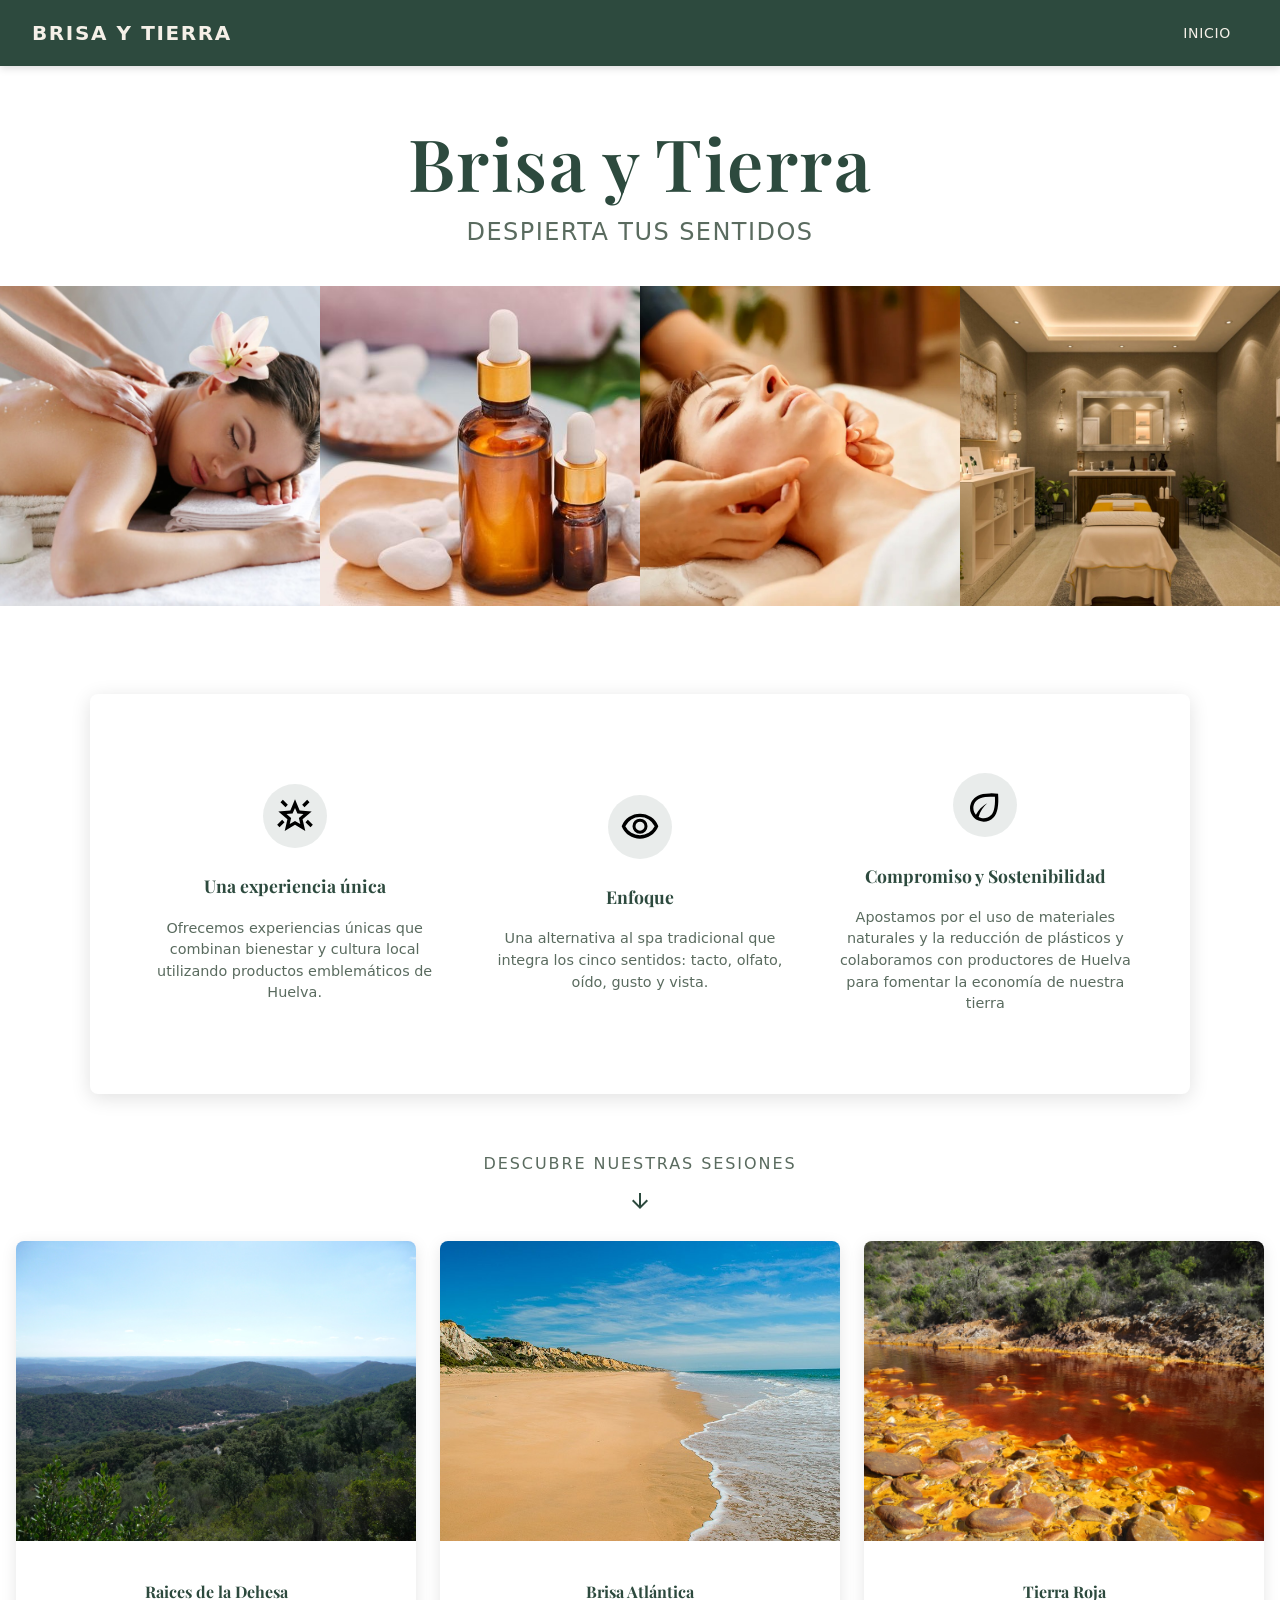
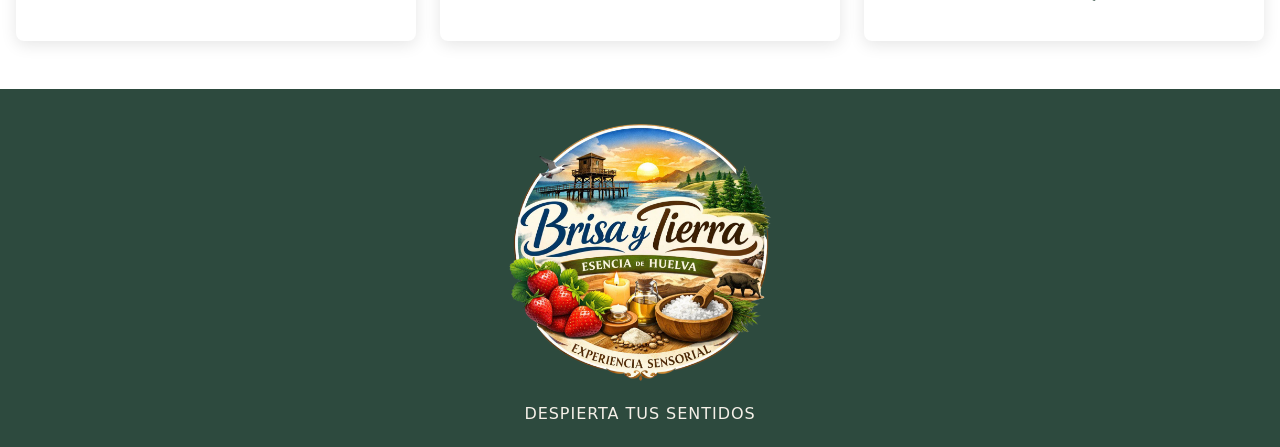
<file: index.html>
<!DOCTYPE html>
<html lang="es">
<head>
  <meta charset="UTF-8">
  <meta name="viewport" content="width=device-width, initial-scale=1.0">
  <title>Brisa y Tierra</title>
  <link rel="preconnect" href="https://fonts.googleapis.com">
  <link rel="preconnect" href="https://fonts.gstatic.com" crossorigin>
  <link href="https://fonts.googleapis.com/css2?family=Playfair+Display:wght@400;600;700&display=swap" rel="stylesheet">
  <link rel="stylesheet" href="css/styles.css">
</head>
<body>
  <header class="top-bar">
    <a href="index.html" class="company-name-link"><h1 class="company-name">BRISA Y TIERRA</h1></a>
    <div class="nav-overlay" aria-hidden="true" id="nav-overlay"></div>
    <button type="button" class="hamburger-btn" aria-label="Abrir menú" aria-expanded="false" aria-controls="nav-menu">
      <span class="hamburger-line"></span>
      <span class="hamburger-line"></span>
      <span class="hamburger-line"></span>
    </button>
    <nav id="nav-menu" class="nav-buttons" aria-label="Navegación principal">
      <a href="#" class="nav-button">INICIO</a>
    </nav>
  </header>

  <main>
    <div class="hero-content">
      <h2 class="main-title">Brisa y Tierra</h2>
      <p class="hero-tagline">Despierta tus sentidos</p>
    </div>

    <div class="carousel-wrapper">
      <div class="carousel-track" aria-label="Carrusel de imágenes">
        <img src="img/massage-image.jpg" alt="" class="carousel-img" width="500" height="320">
        <img src="img/aromatherapy-image.jpg" alt="" class="carousel-img" width="500" height="320">
        <img src="img/face-massage-image.jpg" alt="" class="carousel-img" width="500" height="320">
        <img src="img/massage-room-image.jpg" alt="" class="carousel-img" width="500" height="320">
        <img src="img/massage-image.jpg" alt="" class="carousel-img" width="500" height="320">
        <img src="img/aromatherapy-image.jpg" alt="" class="carousel-img" width="500" height="320">
        <img src="img/face-massage-image.jpg" alt="" class="carousel-img" width="500" height="320">
        <img src="img/massage-room-image.jpg" alt="" class="carousel-img" width="500" height="320">
        <img src="img/massage-image.jpg" alt="" class="carousel-img" width="500" height="320">
        <img src="img/aromatherapy-image.jpg" alt="" class="carousel-img" width="500" height="320">
        <img src="img/face-massage-image.jpg" alt="" class="carousel-img" width="500" height="320">
        <img src="img/massage-room-image.jpg" alt="" class="carousel-img" width="500" height="320">
      </div>
    </div>

    <section class="info-rectangle">
      <div class="info-third">
        <div class="info-icon"><img src="img/star-icon.svg" alt="star-icon" role="presentation"></div>
        <p class="info-title"><strong>Una experiencia única</strong></p>
        <p class="info-text">Ofrecemos experiencias únicas que combinan bienestar y cultura local utilizando productos emblemáticos de Huelva.</p>
      </div>
      <div class="info-third">
        <div class="info-icon"><img src="img/eye-icon.svg" alt="eye-icon" role="presentation"></div>
        <p class="info-title"><strong>Enfoque</strong></p>
        <p class="info-text">Una alternativa al spa tradicional que integra los cinco sentidos: tacto, olfato, oído, gusto y vista.</p>
      </div>
      <div class="info-third">
        <div class="info-icon"><img src="img/leaf-icon.svg" alt="leaf-icon" role="presentation"></div>
        <p class="info-title"><strong>Compromiso y Sostenibilidad</strong></p>
        <p class="info-text">Apostamos por el uso de materiales naturales y la reducción de plásticos y colaboramos con productores de Huelva para fomentar la economía de nuestra tierra</p>
      </div>
    </section>

    <div class="scroll-hint">
      <p class="scroll-hint-text">DESCUBRE NUESTRAS SESIONES</p>
      <div class="scroll-hint-icon" aria-hidden="true">
        <img src="img/arrow-down-icon.svg" alt="arrow-down-icon" role="presentation">
      </div>
    </div>

    <section class="feature-squares" aria-label="Sesiones destacadas">
      <a href="html/session-1.html" class="feature-square" aria-label="Ver sesión Raices de la Dehesa">
        <div class="feature-square-img-wrap">
          <img src="img/huelva-mountains-image.jpg" alt="Raices de la Dehesa" class="feature-square-img">
        </div>
        <p class="feature-square-text">Raices de la Dehesa</p>
      </a>
      <a href="html/session-2.html" class="feature-square" aria-label="Ver sesión Brisa Atlántica">
        <div class="feature-square-img-wrap">
          <img src="img/huelva-beach-image.jpg" alt="Brisa Atlántica" class="feature-square-img">
        </div>
        <p class="feature-square-text">Brisa Atlántica</p>
      </a>
      <a href="html/session-3.html" class="feature-square" aria-label="Ver sesión Tierra Roja">
        <div class="feature-square-img-wrap">
          <img src="img/rio-tinto-huelva-image.jpg" alt="Tierra Roja" class="feature-square-img">
        </div>
        <p class="feature-square-text">Tierra Roja</p>
      </a>
    </section>
  </main>

  <footer class="site-footer">
    <img src="img/brisa-y-tierra-logo.png" alt="" class="footer-image">
    <p class="footer-tagline">Despierta tus sentidos</p>
  </footer>

  <script src="js/menu.js"></script>
</body>
</html>
</file>
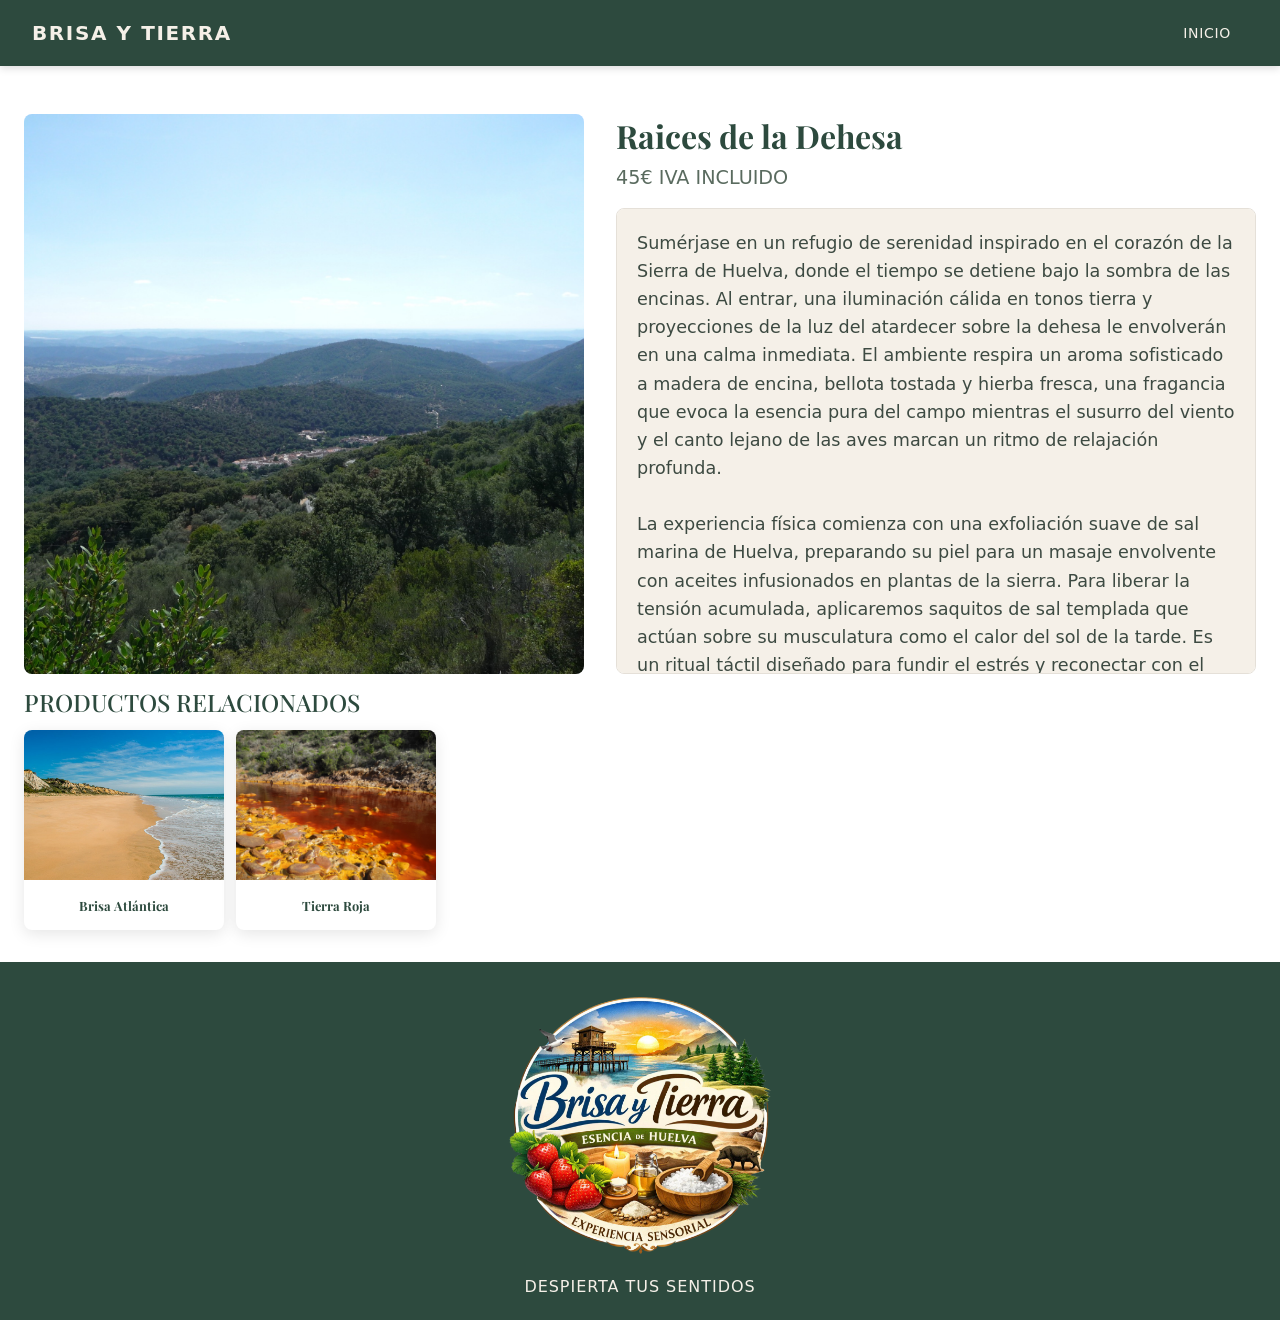
<file: html/session-1.html>
<!DOCTYPE html>
<html lang="es">
<head>
  <meta charset="UTF-8">
  <meta name="viewport" content="width=device-width, initial-scale=1.0">
  <title>Sesión 1 - Brisa y Tierra</title>
  <link rel="preconnect" href="https://fonts.googleapis.com">
  <link rel="preconnect" href="https://fonts.gstatic.com" crossorigin>
  <link href="https://fonts.googleapis.com/css2?family=Playfair+Display:wght@400;600;700&display=swap" rel="stylesheet">
  <link rel="stylesheet" href="../css/styles.css">
</head>
<body>
  <header class="top-bar">
    <a href="../index.html" class="company-name-link"><h1 class="company-name">BRISA Y TIERRA</h1></a>
    <div class="nav-overlay" aria-hidden="true" id="nav-overlay"></div>
    <button type="button" class="hamburger-btn" aria-label="Abrir menú" aria-expanded="false" aria-controls="nav-menu">
      <span class="hamburger-line"></span>
      <span class="hamburger-line"></span>
      <span class="hamburger-line"></span>
    </button>
    <nav id="nav-menu" class="nav-buttons" aria-label="Navegación principal">
      <a href="../index.html" class="nav-button">INICIO</a>
    </nav>
  </header>

  <main>
    <section class="session-card">
      <div class="session-image-column">
        <div class="session-image-wrap">
          <img src="../img/huelva-mountains-image.jpg" alt="huelva-mountains-image" class="session-image">
        </div>
        <div class="related-products-section">
          <p class="related-products-label">PRODUCTOS RELACIONADOS</p>
          <div class="feature-squares feature-squares--small" aria-label="Productos relacionados">
            <a href="session-2.html" class="feature-square" aria-label="Ver sesión Brisa Atlántica">
              <div class="feature-square-img-wrap">
                <img src="../img/huelva-beach-image.jpg" alt="Brisa Atlántica" class="feature-square-img">
              </div>
              <p class="feature-square-text">Brisa Atlántica</p>
            </a>
            <a href="session-3.html" class="feature-square" aria-label="Ver sesión Tierra Roja">
              <div class="feature-square-img-wrap">
                <img src="../img/rio-tinto-huelva-image.jpg" alt="Tierra Roja" class="feature-square-img">
              </div>
              <p class="feature-square-text">Tierra Roja</p>
            </a>
          </div>
        </div>
      </div>
      <div class="session-info">
        <h2 class="session-title">Raices de la Dehesa</h2>
        <p class="session-subtitle">45€ IVA INCLUIDO</p>
        <div class="session-details">
          <p>Sumérjase en un refugio de serenidad inspirado en el corazón de la Sierra de Huelva, donde el tiempo se detiene bajo la sombra de las encinas. Al entrar, una iluminación cálida en tonos tierra y proyecciones de la luz del atardecer sobre la dehesa le envolverán en una calma inmediata. El ambiente respira un aroma sofisticado a madera de encina, bellota tostada y hierba fresca, una fragancia que evoca la esencia pura del campo mientras el susurro del viento y el canto lejano de las aves marcan un ritmo de relajación profunda.
            <br><br>
            La experiencia física comienza con una exfoliación suave de sal marina de Huelva, preparando su piel para un masaje envolvente con aceites infusionados en plantas de la sierra. Para liberar la tensión acumulada, aplicaremos saquitos de sal templada que actúan sobre su musculatura como el calor del sol de la tarde. Es un ritual táctil diseñado para fundir el estrés y reconectar con el bienestar más primario.
            <br><br>
            Para culminar esta inmersión sensorial, podrá disfrutar de una microdegustación de jamón ibérico de bellota, el tesoro de nuestra gastronomía, acompañada de agua mineral cristalina con matices de hierbas aromáticas. Es un cierre sublime que celebra el sabor y la paz de nuestra tierra en una sola sesión de bienestar absoluto.</p>
        </div>
      </div>
    </section>
  </main>

  <footer class="site-footer">
    <img src="../img/brisa-y-tierra-logo.png" alt="" class="footer-image">
    <p class="footer-tagline">Despierta tus sentidos</p>
  </footer>

  <script src="../js/menu.js"></script>
</body>
</html>
</file>
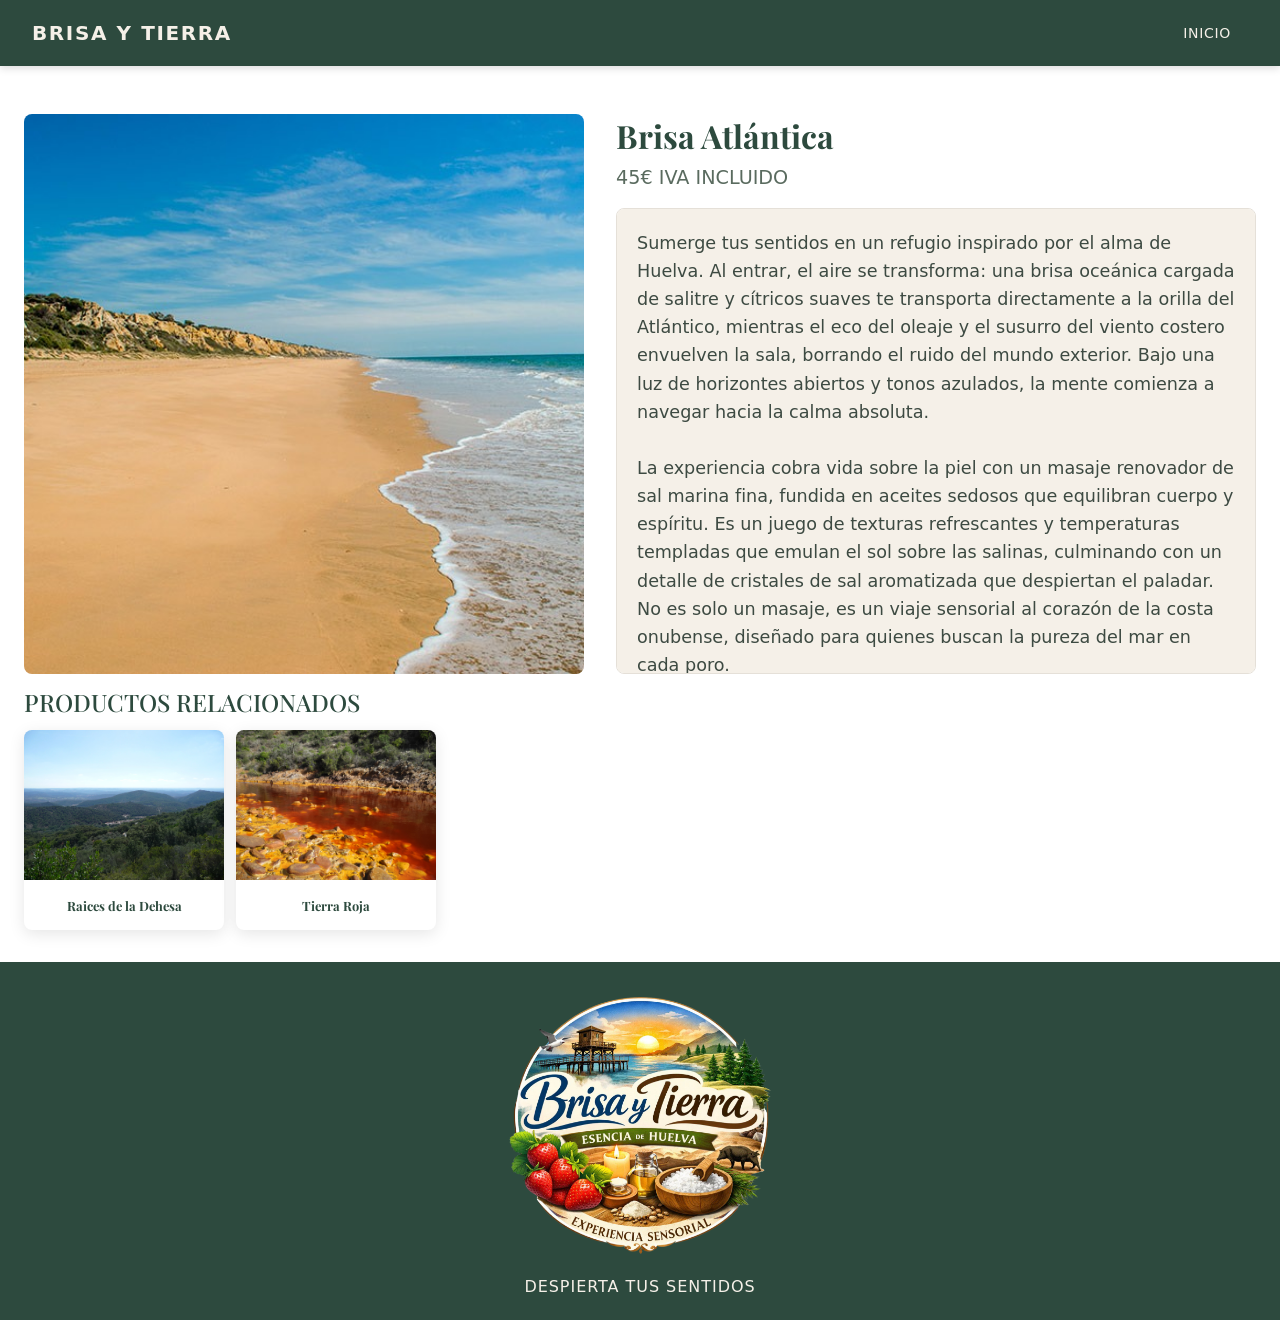
<file: html/session-2.html>
<!DOCTYPE html>
<html lang="es">
<head>
  <meta charset="UTF-8">
  <meta name="viewport" content="width=device-width, initial-scale=1.0">
  <title>Sesión 2 - Brisa y Tierra</title>
  <link rel="preconnect" href="https://fonts.googleapis.com">
  <link rel="preconnect" href="https://fonts.gstatic.com" crossorigin>
  <link href="https://fonts.googleapis.com/css2?family=Playfair+Display:wght@400;600;700&display=swap" rel="stylesheet">
  <link rel="stylesheet" href="../css/styles.css">
</head>
<body>
  <header class="top-bar">
    <a href="../index.html" class="company-name-link"><h1 class="company-name">BRISA Y TIERRA</h1></a>
    <div class="nav-overlay" aria-hidden="true" id="nav-overlay"></div>
    <button type="button" class="hamburger-btn" aria-label="Abrir menú" aria-expanded="false" aria-controls="nav-menu">
      <span class="hamburger-line"></span>
      <span class="hamburger-line"></span>
      <span class="hamburger-line"></span>
    </button>
    <nav id="nav-menu" class="nav-buttons" aria-label="Navegación principal">
      <a href="../index.html" class="nav-button">INICIO</a>
    </nav>
  </header>

  <main>
    <section class="session-card">
      <div class="session-image-column">
        <div class="session-image-wrap">
          <img src="../img/huelva-beach-image.jpg" alt="huelva-beach-image" class="session-image">
        </div>
        <div class="related-products-section">
          <p class="related-products-label">PRODUCTOS RELACIONADOS</p>
          <div class="feature-squares feature-squares--small" aria-label="Productos relacionados">
            <a href="session-1.html" class="feature-square" aria-label="Ver sesión Raices de la Dehesa">
              <div class="feature-square-img-wrap">
                <img src="../img/huelva-mountains-image.jpg" alt="Raices de la Dehesa" class="feature-square-img">
              </div>
              <p class="feature-square-text">Raices de la Dehesa</p>
            </a>
            <a href="session-3.html" class="feature-square" aria-label="Ver sesión Tierra Roja">
              <div class="feature-square-img-wrap">
                <img src="../img/rio-tinto-huelva-image.jpg" alt="Tierra Roja" class="feature-square-img">
              </div>
              <p class="feature-square-text">Tierra Roja</p>
            </a>
          </div>
        </div>
      </div>
      <div class="session-info">
        <h2 class="session-title">Brisa Atlántica</h2>
        <p class="session-subtitle">45€ IVA INCLUIDO</p>
        <div class="session-details">
          <p>Sumerge tus sentidos en un refugio inspirado por el alma de Huelva. Al entrar, el aire se transforma: una brisa oceánica cargada de salitre y cítricos suaves te transporta directamente a la orilla del Atlántico, mientras el eco del oleaje y el susurro del viento costero envuelven la sala, borrando el ruido del mundo exterior. Bajo una luz de horizontes abiertos y tonos azulados, la mente comienza a navegar hacia la calma absoluta.
            <br><br>
            La experiencia cobra vida sobre la piel con un masaje renovador de sal marina fina, fundida en aceites sedosos que equilibran cuerpo y espíritu. Es un juego de texturas refrescantes y temperaturas templadas que emulan el sol sobre las salinas, culminando con un detalle de cristales de sal aromatizada que despiertan el paladar. No es solo un masaje, es un viaje sensorial al corazón de la costa onubense, diseñado para quienes buscan la pureza del mar en cada poro.</p>
        </div>
      </div>
    </section>
  </main>

  <footer class="site-footer">
    <img src="../img/brisa-y-tierra-logo.png" alt="" class="footer-image">
    <p class="footer-tagline">Despierta tus sentidos</p>
  </footer>

  <script src="../js/menu.js"></script>
</body>
</html>
</file>
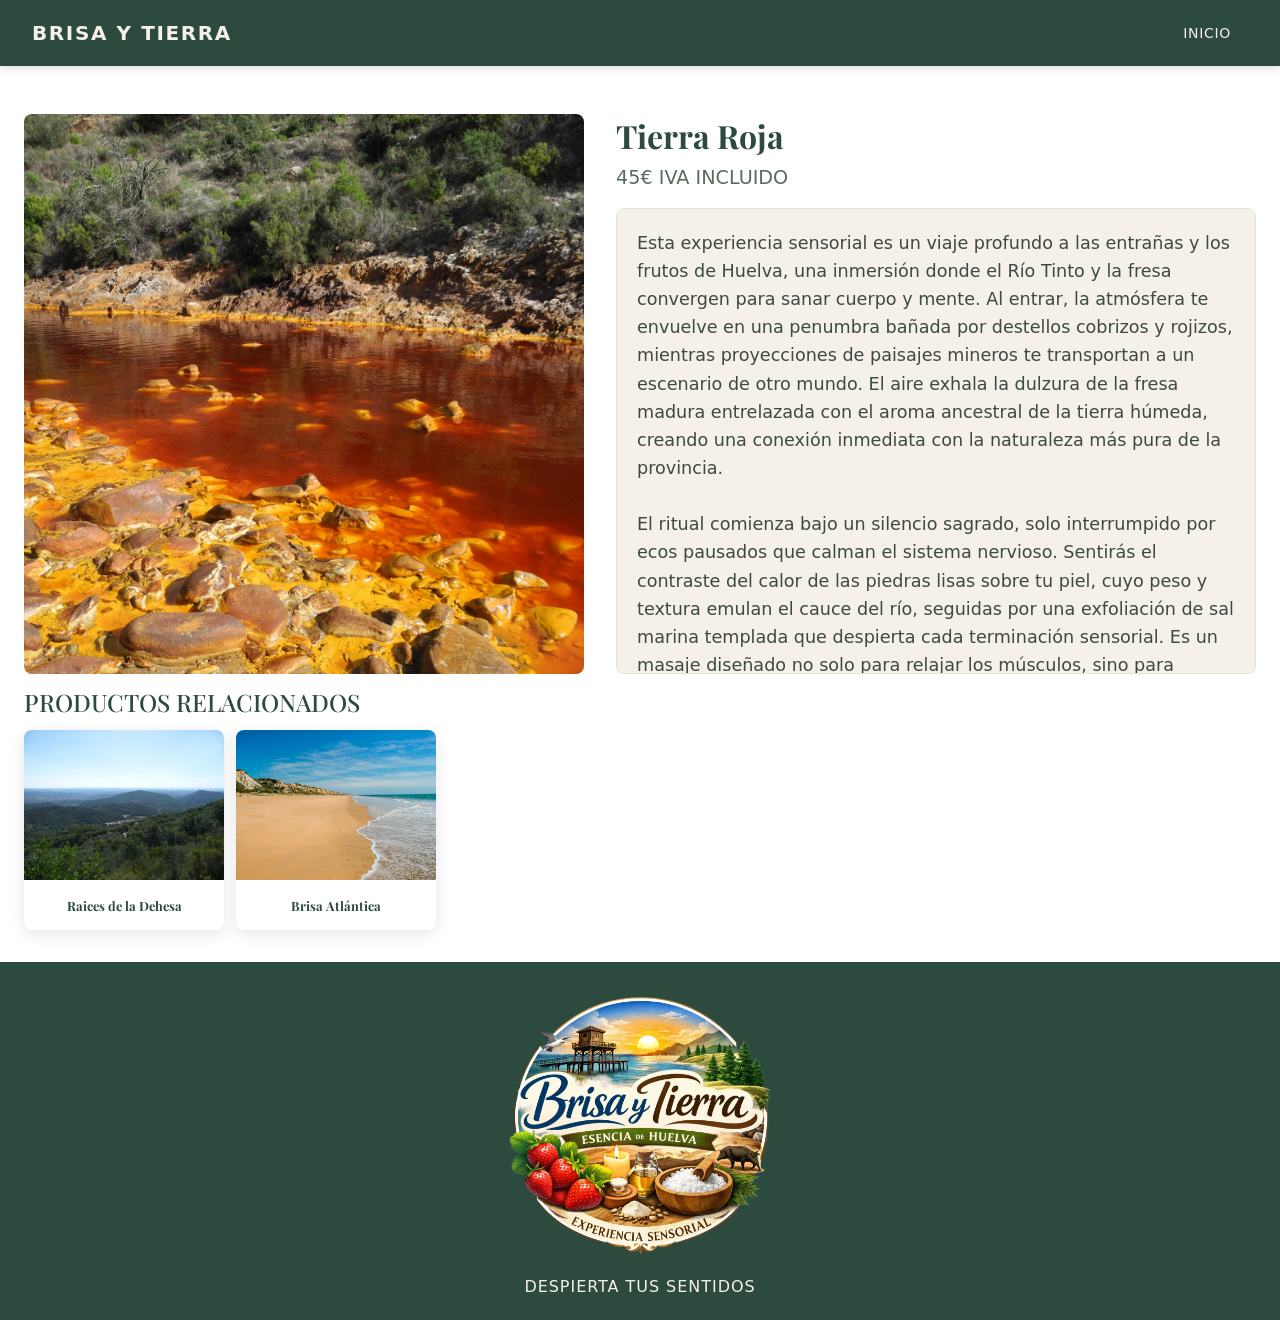
<file: html/session-3.html>
<!DOCTYPE html>
<html lang="es">
<head>
  <meta charset="UTF-8">
  <meta name="viewport" content="width=device-width, initial-scale=1.0">
  <title>Sesión 3 - Brisa y Tierra</title>
  <link rel="preconnect" href="https://fonts.googleapis.com">
  <link rel="preconnect" href="https://fonts.gstatic.com" crossorigin>
  <link href="https://fonts.googleapis.com/css2?family=Playfair+Display:wght@400;600;700&display=swap" rel="stylesheet">
  <link rel="stylesheet" href="../css/styles.css">
</head>
<body>
  <header class="top-bar">
    <a href="../index.html" class="company-name-link"><h1 class="company-name">BRISA Y TIERRA</h1></a>
    <div class="nav-overlay" aria-hidden="true" id="nav-overlay"></div>
    <button type="button" class="hamburger-btn" aria-label="Abrir menú" aria-expanded="false" aria-controls="nav-menu">
      <span class="hamburger-line"></span>
      <span class="hamburger-line"></span>
      <span class="hamburger-line"></span>
    </button>
    <nav id="nav-menu" class="nav-buttons" aria-label="Navegación principal">
      <a href="../index.html" class="nav-button">INICIO</a>
    </nav>
  </header>

  <main>
    <section class="session-card">
      <div class="session-image-column">
        <div class="session-image-wrap">
          <img src="../img/rio-tinto-huelva-image.jpg" alt="rio-tinto-huelva-image" class="session-image">
        </div>
        <div class="related-products-section">
          <p class="related-products-label">PRODUCTOS RELACIONADOS</p>
          <div class="feature-squares feature-squares--small" aria-label="Productos relacionados">
            <a href="session-1.html" class="feature-square" aria-label="Ver sesión Raices de la Dehesa">
              <div class="feature-square-img-wrap">
                <img src="../img/huelva-mountains-image.jpg" alt="Raices de la Dehesa" class="feature-square-img">
              </div>
              <p class="feature-square-text">Raices de la Dehesa</p>
            </a>
            <a href="session-2.html" class="feature-square" aria-label="Ver sesión Brisa Atlántica">
              <div class="feature-square-img-wrap">
                <img src="../img/huelva-beach-image.jpg" alt="Brisa Atlántica" class="feature-square-img">
              </div>
              <p class="feature-square-text">Brisa Atlántica</p>
            </a>
          </div>
        </div>
      </div>
      <div class="session-info">
        <h2 class="session-title">Tierra Roja</h2>
        <p class="session-subtitle">45€ IVA INCLUIDO</p>
        <div class="session-details">
          <p>Esta experiencia sensorial es un viaje profundo a las entrañas y los frutos de Huelva, una inmersión donde el Río Tinto y la fresa convergen para sanar cuerpo y mente. Al entrar, la atmósfera te envuelve en una penumbra bañada por destellos cobrizos y rojizos, mientras proyecciones de paisajes mineros te transportan a un escenario de otro mundo. El aire exhala la dulzura de la fresa madura entrelazada con el aroma ancestral de la tierra húmeda, creando una conexión inmediata con la naturaleza más pura de la provincia.
            <br><br>
            El ritual comienza bajo un silencio sagrado, solo interrumpido por ecos pausados que calman el sistema nervioso. Sentirás el contraste del calor de las piedras lisas sobre tu piel, cuyo peso y textura emulan el cauce del río, seguidas por una exfoliación de sal marina templada que despierta cada terminación sensorial. Es un masaje diseñado no solo para relajar los músculos, sino para reconectar con la fuerza mineral de la tierra.
            <br><br>
            Para culminar esta travesía, el paladar se deleita con la intensidad de la fresa deshidratada y la calidez de una infusión de frutos rojos, prolongando la sensación de bienestar absoluto. Es más que un tratamiento; es el alma de Huelva convertida en caricia, un lujo terrenal que equilibra tus energías y te devuelve la calma profunda que solo el origen puede ofrecer.</p>
        </div>
      </div>
    </section>
  </main>

  <footer class="site-footer">
    <img src="../img/brisa-y-tierra-logo.png" alt="" class="footer-image">
    <p class="footer-tagline">Despierta tus sentidos</p>
  </footer>

  <script src="../js/menu.js"></script>
</body>
</html>
</file>
<file: css/styles.css>
* {
  margin: 0;
  padding: 0;
  box-sizing: border-box;
}

html {
  overflow-x: hidden;
}

body {
  font-family: system-ui, -apple-system, sans-serif;
  overflow-x: hidden;
  min-width: 100%;
  width: 100%;
}

.top-bar {
  display: flex;
  justify-content: space-between;
  align-items: center;
  padding: 1rem 2rem;
  background-color: #2d4a3e;
  color: #f5f0e8;
  position: sticky;
  top: 0;
  z-index: 100;
  box-shadow: 0 2px 8px rgba(0, 0, 0, 0.15);
  width: 100%;
  min-width: 100%;
}

.company-name-link {
  color: inherit;
  text-decoration: none;
}

.company-name {
  font-size: 1.25rem;
  font-weight: 600;
  letter-spacing: 0.08em;
}

.nav-buttons {
  display: flex;
  gap: 0.5rem;
}

.nav-button {
  padding: 0.5rem 1rem;
  color: #f5f0e8;
  text-decoration: none;
  font-size: 0.875rem;
  font-weight: 500;
  letter-spacing: 0.05em;
  border: 1px solid transparent;
  border-radius: 4px;
  transition: background-color 0.2s, color 0.2s;
}

.nav-button:hover {
  background-color: rgba(255, 255, 255, 0.12);
}

.nav-button:focus {
  outline: 2px solid #f5f0e8;
  outline-offset: 2px;
}

/* Hamburger button: oculto en desktop */
.hamburger-btn {
  display: none;
  flex-direction: column;
  justify-content: center;
  gap: 5px;
  width: 44px;
  height: 44px;
  padding: 10px;
  background: transparent;
  border: none;
  color: #f5f0e8;
  cursor: pointer;
  border-radius: 4px;
  transition: background-color 0.2s;
}

.hamburger-btn:hover {
  background-color: rgba(255, 255, 255, 0.12);
}

.hamburger-btn:focus {
  outline: 2px solid #f5f0e8;
  outline-offset: 2px;
}

.hamburger-line {
  display: block;
  width: 22px;
  height: 2px;
  background-color: currentColor;
  border-radius: 1px;
  transition: transform 0.25s ease, opacity 0.2s ease;
}

.nav-overlay {
  display: none;
}

main {
  min-height: 60vh;
  display: flex;
  flex-direction: column;
  align-items: center;
  padding-top: 3rem;
}

/* Espacio entre main y footer en páginas de sesión */
main:has(.session-card) {
  padding-bottom: 2rem;
}

.session-card {
  display: flex;
  align-items: flex-start;
  gap: 2rem;
  max-width: min(1280px, 100%);
  width: 100%;
  padding: 0 1.5rem;
}

.session-image-column {
  display: flex;
  flex-direction: column;
  gap: 0.75rem;
  flex-shrink: 0;
}

.session-image-wrap {
  display: flex;
  flex-direction: column;
  gap: 0.75rem;
}

.related-products-section {
  display: flex;
  flex-direction: column;
  gap: 0.75rem;
}

.session-image {
  width: 560px;
  height: 560px;
  object-fit: cover;
  border-radius: 8px;
}

.related-products-label {
  font-family: "Playfair Display", serif;
  font-size: 1.5rem;
  font-weight: 500;
  color: #2d4a3e;
  margin: 0;
}

.session-info {
  flex: 1;
  min-width: 520px;
  display: flex;
  flex-direction: column;
  height: 560px;
}

.session-title {
  font-family: "Playfair Display", Georgia, serif;
  font-size: 2rem;
  font-weight: 700;
  color: #2d4a3e;
  margin-bottom: 0.5rem;
}

.session-subtitle {
  font-size: 1.2rem;
  font-weight: 400;
  color: #5a6b5f;
  margin-bottom: 1rem;
  line-height: 1.4;
}

.session-details {
  flex: 1;
  min-height: 0;
  font-size: 1.1rem;
  color: #3d4a42;
  line-height: 1.6;
  padding: 1.25rem;
  background-color: #f5f0e8;
  border-radius: 8px;
  border: 1px solid #e5e0d8;
  overflow-y: auto;
}

.session-details p {
  margin: 0;
}

.hero-content {
  text-align: center;
}

.main-title {
  font-family: "Playfair Display", Georgia, serif;
  font-size: clamp(2.5rem, 8vw, 4.5rem);
  font-weight: 600;
  color: #2d4a3e;
  letter-spacing: 0.02em;
  margin-bottom: 0.5rem;
}

.hero-tagline {
  font-size: 1.5rem;
  color: #5a6b5f;
  letter-spacing: 0.06em;
  text-transform: uppercase;
  font-weight: 500;
  margin-bottom: 2.5rem;
}

/* Carrusel infinito: 4 imágenes por set, cada una 25vw = 100vw exacto, sin huecos. */
.carousel-wrapper {
  width: 100%;
  overflow: hidden;
  margin-bottom: 2.5rem;
}

.carousel-track {
  display: flex;
  width: max-content;
  gap: 0;
  animation: carousel-scroll 40s linear infinite;
  will-change: transform;
}

.carousel-img {
  flex-shrink: 0;
  width: calc(100vw / 4);
  min-width: calc(100vw / 4);
  height: clamp(200px, 40vw, 320px);
  object-fit: cover;
  display: block;
}

@keyframes carousel-scroll {
  0% {
    transform: translateX(-100vw);
  }
  100% {
    transform: translateX(0);
  }
}

/* Rectángulo de tres tercios */
.info-rectangle {
  display: flex;
  justify-content: center;
  align-items: stretch;
  max-width: 1100px;
  margin: 3rem auto;
  padding: 2.5rem 2rem;
  background-color: #fff;
  border-radius: 8px;
  box-shadow: 0 4px 20px rgba(0, 0, 0, 0.12);
  min-height: 400px;
}

.info-third {
  flex: 1;
  display: flex;
  flex-direction: column;
  align-items: center;
  justify-content: center;
  text-align: center;
  padding: 1rem 1.25rem;
  min-width: 0;
}

.info-icon {
  width: 64px;
  height: 64px;
  flex-shrink: 0;
  margin-bottom: 1rem;
  display: flex;
  align-items: center;
  justify-content: center;
  background-color: rgba(45, 74, 62, 0.1);
  border-radius: 50%;
}

.info-icon img {
  width: 40px;
  height: 40px;
  object-fit: contain;
}

.info-title {
  font-family: "Playfair Display", Georgia, serif;
  font-size: 1.1rem;
  color: #2d4a3e;
  margin: 0 0 0.5rem;
  line-height: 1.3;
  min-height: 2.6em;
  display: flex;
  align-items: center;
  justify-content: center;
}

.info-title strong {
  font-weight: 700;
}

.info-text {
  font-size: 0.9rem;
  color: #5a6b5f;
  line-height: 1.5;
  margin: 0;
  text-align: center;
}

/* Invitación a scroll: justo debajo de info-rectangle, en flujo normal */
.scroll-hint {
  text-align: center;
  padding: 1.25rem 1rem 1.5rem;
  margin-top: -0.5rem;
}

.scroll-hint-text {
  font-size: 1rem;
  font-weight: 500;
  letter-spacing: 0.12em;
  color: #5a6b5f;
  text-transform: uppercase;
  margin: 0 0 0.75rem;
}

.scroll-hint-icon {
  display: inline-flex;
  align-items: center;
  justify-content: center;
  min-height: 2rem;
}
.scroll-hint-icon img,
.scroll-hint-icon svg {
  width: 1.5rem;
  height: 1.5rem;
  display: block;
}

/* Cuadrados con foto (~3/4) y texto (~1/4) */
.feature-squares {
  display: flex;
  flex-wrap: wrap;
  justify-content: center;
  gap: 1.5rem;
  max-width: 1600px;
  margin: 0 auto 3rem;
  padding: 0 1rem;
}

.feature-square {
  flex: 1 1 340px;
  max-width: 420px;
  aspect-ratio: 1;
  display: flex;
  flex-direction: column;
  background: #fff;
  border-radius: 8px;
  box-shadow: 0 4px 16px rgba(0, 0, 0, 0.1);
  overflow: hidden;
  text-decoration: none;
  color: inherit;
  cursor: pointer;
  transition: transform 0.2s ease, box-shadow 0.2s ease;
}

.feature-square:hover {
  transform: translateY(-4px);
  box-shadow: 0 8px 24px rgba(0, 0, 0, 0.15);
}

.feature-square:focus {
  outline: 2px solid #2d4a3e;
  outline-offset: 3px;
}

.feature-square-img-wrap {
  flex: 0 0 75%;
  min-height: 0;
  overflow: hidden;
}

.feature-square-img {
  width: 100%;
  height: 100%;
  object-fit: cover;
  display: block;
}

.feature-square-text {
  flex: 1;
  display: flex;
  align-items: center;
  justify-content: center;
  min-height: 4rem;
  padding: 0.75rem 0.5rem;
  font-family: "Playfair Display", Georgia, serif;
  font-weight: 700;
  font-size: 1rem;
  color: #2d4a3e;
  text-align: center;
  margin: 0;
}

/* Feature squares – variante pequeña (ej. productos relacionados en sesión) */
.feature-squares--small {
  margin: 0;
  padding: 0;
  gap: 0.75rem;
  max-width: none;
  justify-content: flex-start;
}

.feature-squares--small .feature-square {
  flex: 1 1 140px;
  max-width: 200px;
  aspect-ratio: 1;
}

.feature-squares--small .feature-square-text {
  min-height: 2.5rem;
  padding: 0.4rem 0.35rem;
  font-size: 0.8rem;
}

/* ========== Responsive ========== */

/* Session pages: stack earlier to avoid horizontal overflow (header/footer gap) */
@media (max-width: 1180px) {
  .session-card {
    flex-direction: column;
    align-items: stretch;
    gap: 1.5rem;
    padding: 0 1rem;
  }

  .session-image-column {
    display: contents;
  }

  .session-image-wrap {
    order: 1;
    max-width: 560px;
    margin: 0 auto;
  }

  .session-info {
    order: 2;
    min-width: 0;
    height: auto;
  }

  .related-products-section {
    order: 3;
  }

  .session-image {
    width: 100%;
    max-width: 100%;
    height: auto;
    min-height: 320px;
  }
}

/* Tablet y móvil: menú hamburguesa */
@media (max-width: 900px) {
  .top-bar {
    padding: 0.875rem 1.25rem;
    flex-wrap: nowrap;
  }

  .company-name {
    font-size: 1.1rem;
    flex: 1;
  }

  .hamburger-btn {
    display: flex;
    order: 2;
  }

  .nav-buttons {
    position: fixed;
    top: 0;
    right: 0;
    width: min(280px, 85vw);
    height: 100vh;
    background-color: #2d4a3e;
    flex-direction: column;
    align-items: stretch;
    justify-content: flex-start;
    padding: 4.5rem 1rem 1.5rem;
    gap: 0;
    box-shadow: -4px 0 20px rgba(0, 0, 0, 0.2);
    transform: translateX(100%);
    transition: transform 0.25s ease;
    z-index: 99;
  }

  .top-bar.menu-open .nav-buttons {
    transform: translateX(0);
  }

  .top-bar.menu-open .hamburger-btn {
    position: relative;
    z-index: 101;
  }

  .top-bar.menu-open .hamburger-line:nth-child(1) {
    transform: translateY(7px) rotate(45deg);
  }

  .top-bar.menu-open .hamburger-line:nth-child(2) {
    opacity: 0;
  }

  .top-bar.menu-open .hamburger-line:nth-child(3) {
    transform: translateY(-7px) rotate(-45deg);
  }

  .nav-overlay {
    display: none;
    position: fixed;
    inset: 0;
    background: rgba(0, 0, 0, 0.4);
    z-index: 98;
    opacity: 0;
    transition: opacity 0.25s ease;
  }

  .top-bar.menu-open .nav-overlay {
    display: block;
    opacity: 1;
  }

  .nav-button {
    padding: 0.75rem 1rem;
    font-size: 0.95rem;
    border-radius: 6px;
    text-align: left;
  }

  main {
    padding-top: 2rem;
    padding-left: 1rem;
    padding-right: 1rem;
  }

  .hero-tagline {
    font-size: clamp(1rem, 4vw, 1.35rem);
    margin-bottom: 2rem;
  }

  .info-rectangle {
    flex-direction: column;
    margin: 2rem 1rem;
    padding: 2rem 1.25rem;
    min-height: auto;
    border-radius: 12px;
  }

  .info-third {
    padding: 1.25rem 0.75rem;
    border-bottom: 1px solid rgba(45, 74, 62, 0.08);
  }

  .info-third:last-of-type {
    border-bottom: none;
  }

  .info-title {
    min-height: auto;
  }

  .carousel-wrapper {
    margin-left: -1rem;
    margin-right: -1rem;
    width: calc(100% + 2rem);
  }

  .scroll-hint {
    margin-top: 0;
    padding: 1.5rem 1rem;
  }

  /* Session page: stack card on tablet */
  .session-card {
    flex-direction: column;
    align-items: stretch;
    gap: 1.5rem;
    padding: 0 1rem;
  }

  /* Reordenar: imagen → session-info → productos relacionados */
  .session-image-column {
    display: contents;
  }

  .session-image-wrap {
    order: 1;
    max-width: 560px;
    margin: 0 auto;
  }

  .session-info {
    order: 2;
    min-width: 0;
    height: auto;
  }

  .related-products-section {
    order: 3;
  }

  .session-image {
    width: 100%;
    height: auto;
    min-height: 320px;
  }

  .session-title {
    font-size: 1.75rem;
  }

  .session-subtitle {
    font-size: 1.1rem;
  }

  .session-details {
    font-size: 1rem;
    padding: 1rem;
  }
}

/* Móvil */
@media (max-width: 600px) {
  .top-bar {
    padding: 0.75rem 1rem;
  }

  .company-name {
    font-size: 1rem;
    letter-spacing: 0.06em;
  }

  .nav-button {
    padding: 0.75rem 1rem;
    font-size: 0.9rem;
  }

  main {
    padding-top: 1.5rem;
    padding-left: 0.75rem;
    padding-right: 0.75rem;
  }

  .main-title {
    font-size: clamp(2rem, 10vw, 2.75rem);
  }

  .hero-tagline {
    font-size: 0.9rem;
    letter-spacing: 0.04em;
    margin-bottom: 1.5rem;
  }

  .carousel-wrapper {
    margin-bottom: 1.5rem;
    margin-left: -0.75rem;
    margin-right: -0.75rem;
    width: calc(100% + 1.5rem);
  }

  .carousel-img {
    height: clamp(180px, 50vw, 220px);
  }

  .info-rectangle {
    margin: 1.5rem 0;
    padding: 1.5rem 1rem;
    border-radius: 10px;
  }

  .info-icon {
    width: 56px;
    height: 56px;
    margin-bottom: 0.75rem;
  }

  .info-icon img {
    width: 32px;
    height: 32px;
  }

  .info-title {
    font-size: 1rem;
  }

  .info-text {
    font-size: 0.85rem;
  }

  .scroll-hint-text {
    font-size: 0.75rem;
    letter-spacing: 0.08em;
  }

  .scroll-hint {
    padding: 1rem 0.75rem;
  }

  /* Session page: mobile */
  .session-card {
    padding: 0 0.5rem;
    gap: 1rem;
  }

  .session-image {
    min-height: 260px;
  }

  .session-title {
    font-size: 1.5rem;
  }

  .session-subtitle {
    font-size: 1rem;
  }

  .session-details {
    font-size: 0.95rem;
    padding: 0.875rem;
  }
}

/* Footer */
.site-footer {
  background-color: #2d4a3e;
  padding: 1.5rem;
  display: flex;
  flex-direction: column;
  justify-content: center;
  align-items: center;
  gap: 0.75rem;
  width: 100%;
  min-width: 100%;
}

.footer-image {
  display: block;
  max-width: 280px;
  height: auto;
}

.footer-tagline {
  font-size: 1rem;
  color: #f5f0e8;
  letter-spacing: 0.06em;
  text-transform: uppercase;
  font-weight: 500;
  margin: 0;
}
</file>
